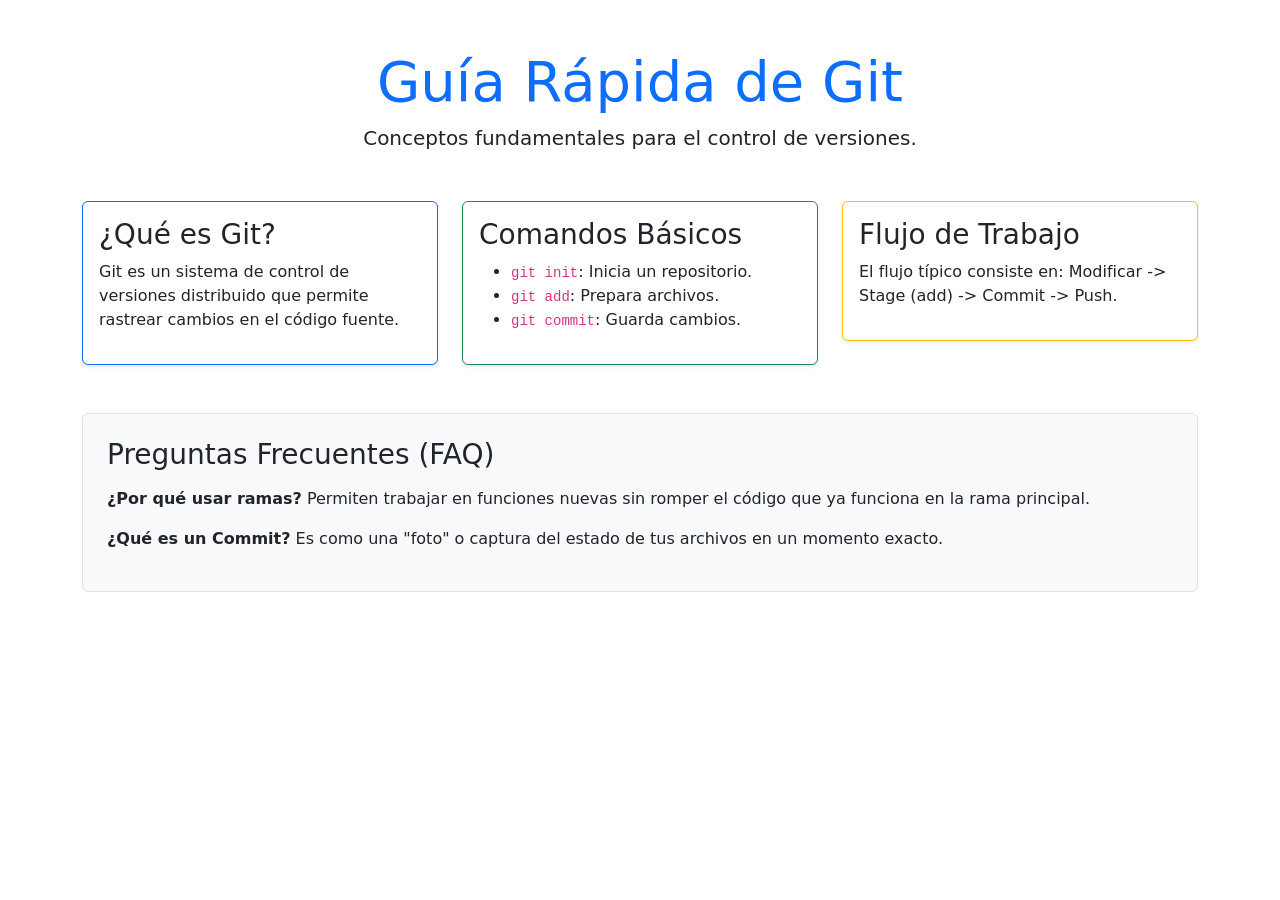
<file: index.html>
<!DOCTYPE html>
<html lang="es">
<head>
    <meta charset="UTF-8">
    <meta name="viewport" content="width=device-width, initial-scale=1.0">
    <title>Tutorial de Git - Lab 2</title>
    <link rel="stylesheet" href="styles.css">
    <!-- Bootstrap para el punto 7 -->
    <link href="https://cdn.jsdelivr.net/npm/bootstrap@5.3.0/dist/css/bootstrap.min.css" rel="stylesheet">
</head>
<body>
    <div class="container mt-5">
        <header class="text-center mb-5">
            <h1 class="display-4 text-primary">Guía Rápida de Git</h1>
            <p class="lead">Conceptos fundamentales para el control de versiones.</p>
        </header>

        <!-- Sistema de Rejillas (Paso 7) -->
        <div class="row">
            <div class="col-md-4">
                <div class="card mb-4 shadow-sm border-primary">
                    <div class="card-body">
                        <h3>¿Qué es Git?</h3>
                        <p>Git es un sistema de control de versiones distribuido que permite rastrear cambios en el código fuente.</p>
                    </div>
                </div>
            </div>
            <div class="col-md-4">
                <div class="card mb-4 shadow-sm border-success">
                    <div class="card-body">
                        <h3>Comandos Básicos</h3>
                        <ul>
                            <li><code>git init</code>: Inicia un repositorio.</li>
                            <li><code>git add</code>: Prepara archivos.</li>
                            <li><code>git commit</code>: Guarda cambios.</li>
                        </ul>
                    </div>
                </div>
            </div>
            <div class="col-md-4">
                <div class="card mb-4 shadow-sm border-warning">
                    <div class="card-body">
                        <h3>Flujo de Trabajo</h3>
                        <p>El flujo típico consiste en: Modificar -> Stage (add) -> Commit -> Push.</p>
                    </div>
                </div>
            </div>
        </div>

        <!-- Contenido Nuevo Agregado (Paso 7) -->
        <div class="row mt-4">
            <div class="col-12">
                <div class="p-4 bg-light rounded border">
                    <h3>Preguntas Frecuentes (FAQ)</h3>
                    <div class="accordion mt-3" id="gitFaq">
                        <p><strong>¿Por qué usar ramas?</strong> Permiten trabajar en funciones nuevas sin romper el código que ya funciona en la rama principal.</p>
                        <p><strong>¿Qué es un Commit?</strong> Es como una "foto" o captura del estado de tus archivos en un momento exacto.</p>
                    </div>
                </div>
            </div>
        </div>
    </div>
</body>
</html>
</file>
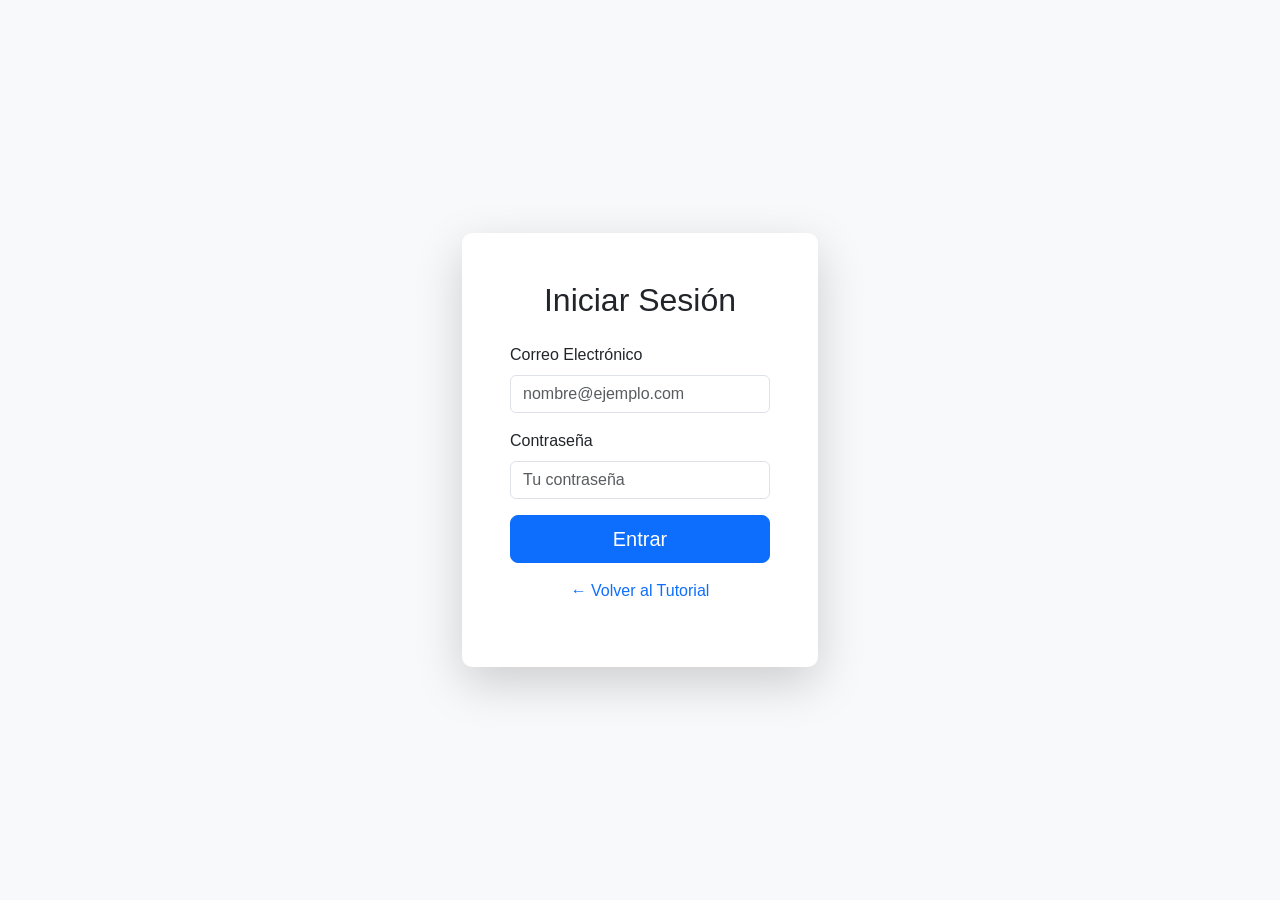
<file: login.html>
<html lang="es">
<head>
    <meta charset="UTF-8">
    <meta name="viewport" content="width=device-width, initial-scale=1.0">
    <title>Login - Laboratorio Git</title>
    <!-- Usamos Bootstrap para el diseño -->
    <link href="https://cdn.jsdelivr.net/npm/bootstrap@5.3.0/dist/css/bootstrap.min.css" rel="stylesheet">
    <link rel="stylesheet" href="styles.css">
</head>
<body class="bg-light">

    <div class="container">
        <div class="row justify-content-center align-items-center vh-100">
            <div class="col-md-4">
                <div class="card shadow-lg border-0">
                    <div class="card-body p-5">
                        <h2 class="text-center mb-4">Iniciar Sesión</h2>
                        <form>
                            <div class="mb-3">
                                <label for="email" class="form-label">Correo Electrónico</label>
                                <input type="email" class="form-control" id="email" placeholder="nombre@ejemplo.com">
                            </div>
                            <div class="mb-3">
                                <label for="password" class="form-label">Contraseña</label>
                                <input type="password" class="form-control" id="password" placeholder="Tu contraseña">
                            </div>
                            <div class="d-grid gap-2">
                                <button type="button" class="btn btn-primary btn-lg">Entrar</button>
                            </div>
                            <div class="mt-3 text-center">
                                <a href="index.html" class="text-decoration-none">← Volver al Tutorial</a>
                            </div>
                        </form>
                    </div>
                </div>
            </div>
        </div>
    </div>

</body>
</html>
</file>
<file: styles.css>
/*Prueba */
body {
    background-color: #f4f7f6;
    font-family: 'Segoe UI', Tahoma, Geneva, Verdana, sans-serif;
}

h1 {
    color: #2c3e50;
    font-weight: bold;
}

.card {
    border: none;
    border-radius: 10px;
    transition: transform 0.2s;
}

.card:hover {
    transform: translateY(-5px);
}
</file>
